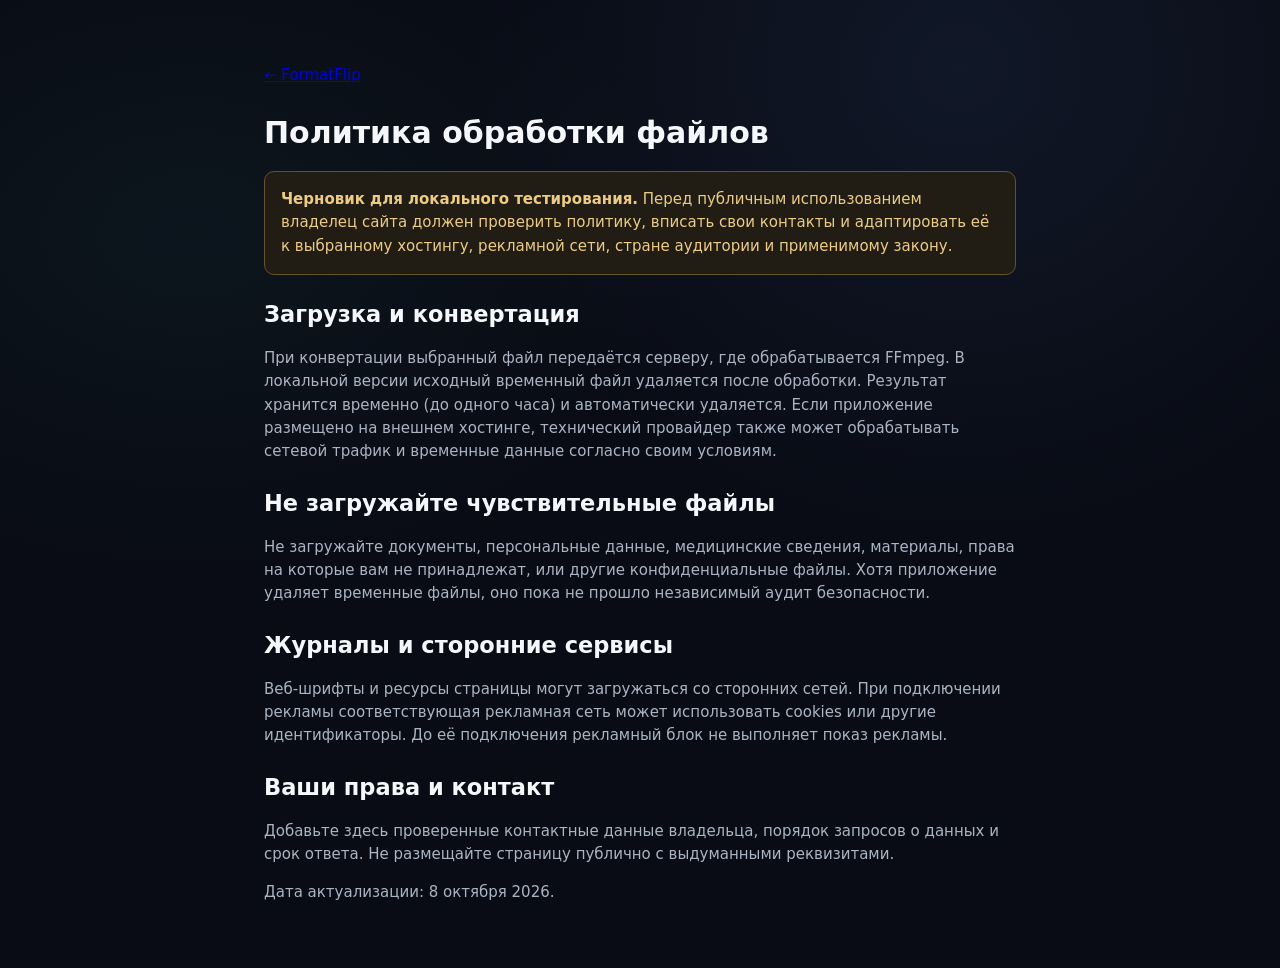
<file: privacy.html>
<!doctype html><html lang="ru"><head><meta charset="utf-8"><meta name="viewport" content="width=device-width,initial-scale=1"><title>Приватность — FormatFlip</title><link rel="stylesheet" href="/assets/style.css"><style>main{max-width:800px;margin:4rem auto;padding:0 1.5rem}h1,h2{margin:1.4rem 0 .5rem}p,li{color:#aab4c3}.notice{padding:1rem;border:1px solid #665326;border-radius:10px;background:#211d14;color:#edcc81}</style></head><body><main><p><a href="/">← FormatFlip</a></p><h1>Политика обработки файлов</h1><p class="notice"><b>Черновик для локального тестирования.</b> Перед публичным использованием владелец сайта должен проверить политику, вписать свои контакты и адаптировать её к выбранному хостингу, рекламной сети, стране аудитории и применимому закону.</p><h2>Загрузка и конвертация</h2><p>При конвертации выбранный файл передаётся серверу, где обрабатывается FFmpeg. В локальной версии исходный временный файл удаляется после обработки. Результат хранится временно (до одного часа) и автоматически удаляется. Если приложение размещено на внешнем хостинге, технический провайдер также может обрабатывать сетевой трафик и временные данные согласно своим условиям.</p><h2>Не загружайте чувствительные файлы</h2><p>Не загружайте документы, персональные данные, медицинские сведения, материалы, права на которые вам не принадлежат, или другие конфиденциальные файлы. Хотя приложение удаляет временные файлы, оно пока не прошло независимый аудит безопасности.</p><h2>Журналы и сторонние сервисы</h2><p>Веб-шрифты и ресурсы страницы могут загружаться со сторонних сетей. При подключении рекламы соответствующая рекламная сеть может использовать cookies или другие идентификаторы. До её подключения рекламный блок не выполняет показ рекламы.</p><h2>Ваши права и контакт</h2><p>Добавьте здесь проверенные контактные данные владельца, порядок запросов о данных и срок ответа. Не размещайте страницу публично с выдуманными реквизитами.</p><p>Дата актуализации: 8 октября 2026.</p></main></body></html>
</file>
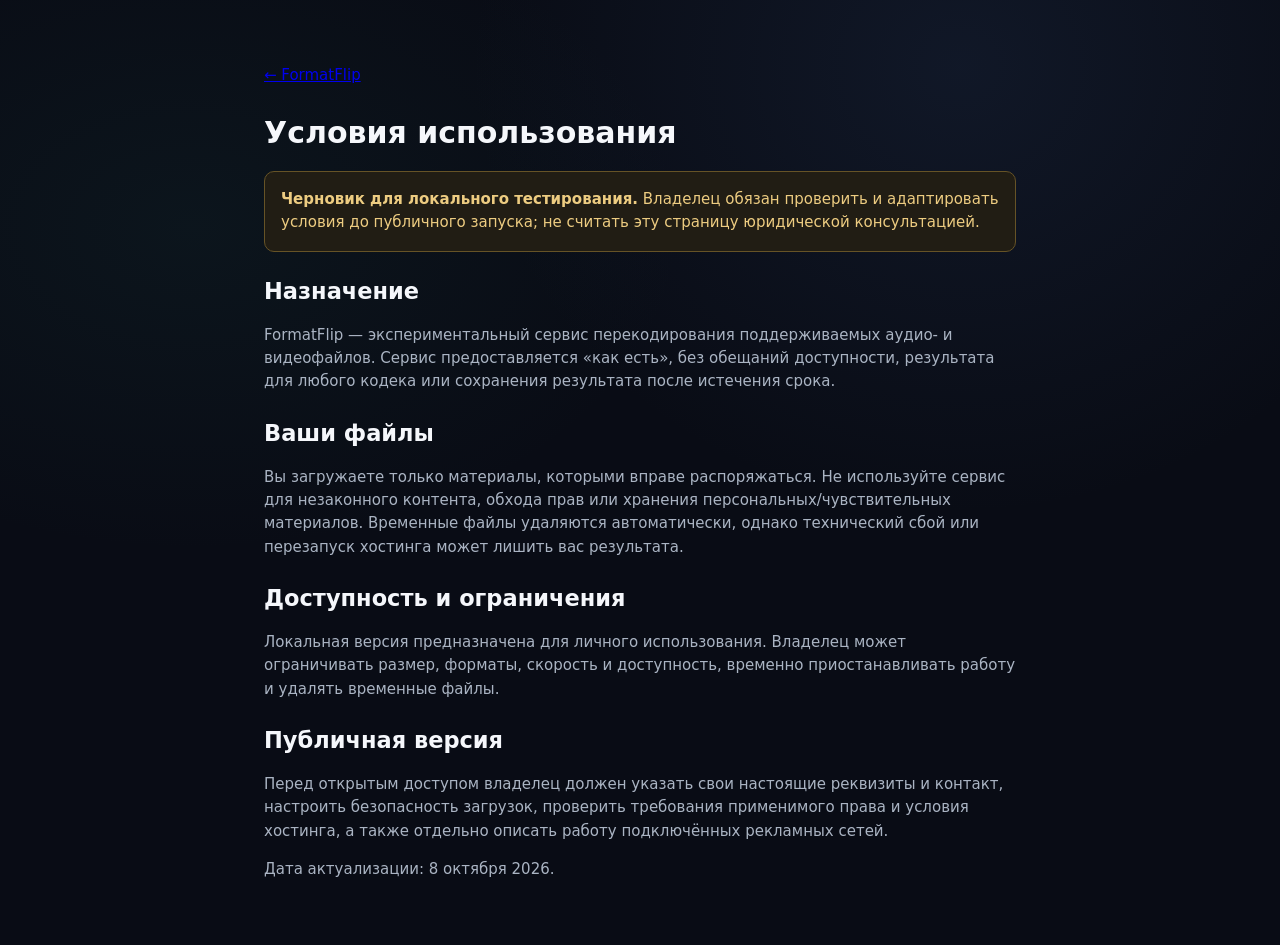
<file: terms.html>
<!doctype html><html lang="ru"><head><meta charset="utf-8"><meta name="viewport" content="width=device-width,initial-scale=1"><title>Условия использования — FormatFlip</title><link rel="stylesheet" href="/assets/style.css"><style>main{max-width:800px;margin:4rem auto;padding:0 1.5rem}h1,h2{margin:1.4rem 0 .5rem}p,li{color:#aab4c3}.notice{padding:1rem;border:1px solid #665326;border-radius:10px;background:#211d14;color:#edcc81}</style></head><body><main><p><a href="/">← FormatFlip</a></p><h1>Условия использования</h1><p class="notice"><b>Черновик для локального тестирования.</b> Владелец обязан проверить и адаптировать условия до публичного запуска; не считать эту страницу юридической консультацией.</p><h2>Назначение</h2><p>FormatFlip — экспериментальный сервис перекодирования поддерживаемых аудио- и видеофайлов. Сервис предоставляется «как есть», без обещаний доступности, результата для любого кодека или сохранения результата после истечения срока.</p><h2>Ваши файлы</h2><p>Вы загружаете только материалы, которыми вправе распоряжаться. Не используйте сервис для незаконного контента, обхода прав или хранения персональных/чувствительных материалов. Временные файлы удаляются автоматически, однако технический сбой или перезапуск хостинга может лишить вас результата.</p><h2>Доступность и ограничения</h2><p>Локальная версия предназначена для личного использования. Владелец может ограничивать размер, форматы, скорость и доступность, временно приостанавливать работу и удалять временные файлы.</p><h2>Публичная версия</h2><p>Перед открытым доступом владелец должен указать свои настоящие реквизиты и контакт, настроить безопасность загрузок, проверить требования применимого права и условия хостинга, а также отдельно описать работу подключённых рекламных сетей.</p><p>Дата актуализации: 8 октября 2026.</p></main></body></html>
</file>
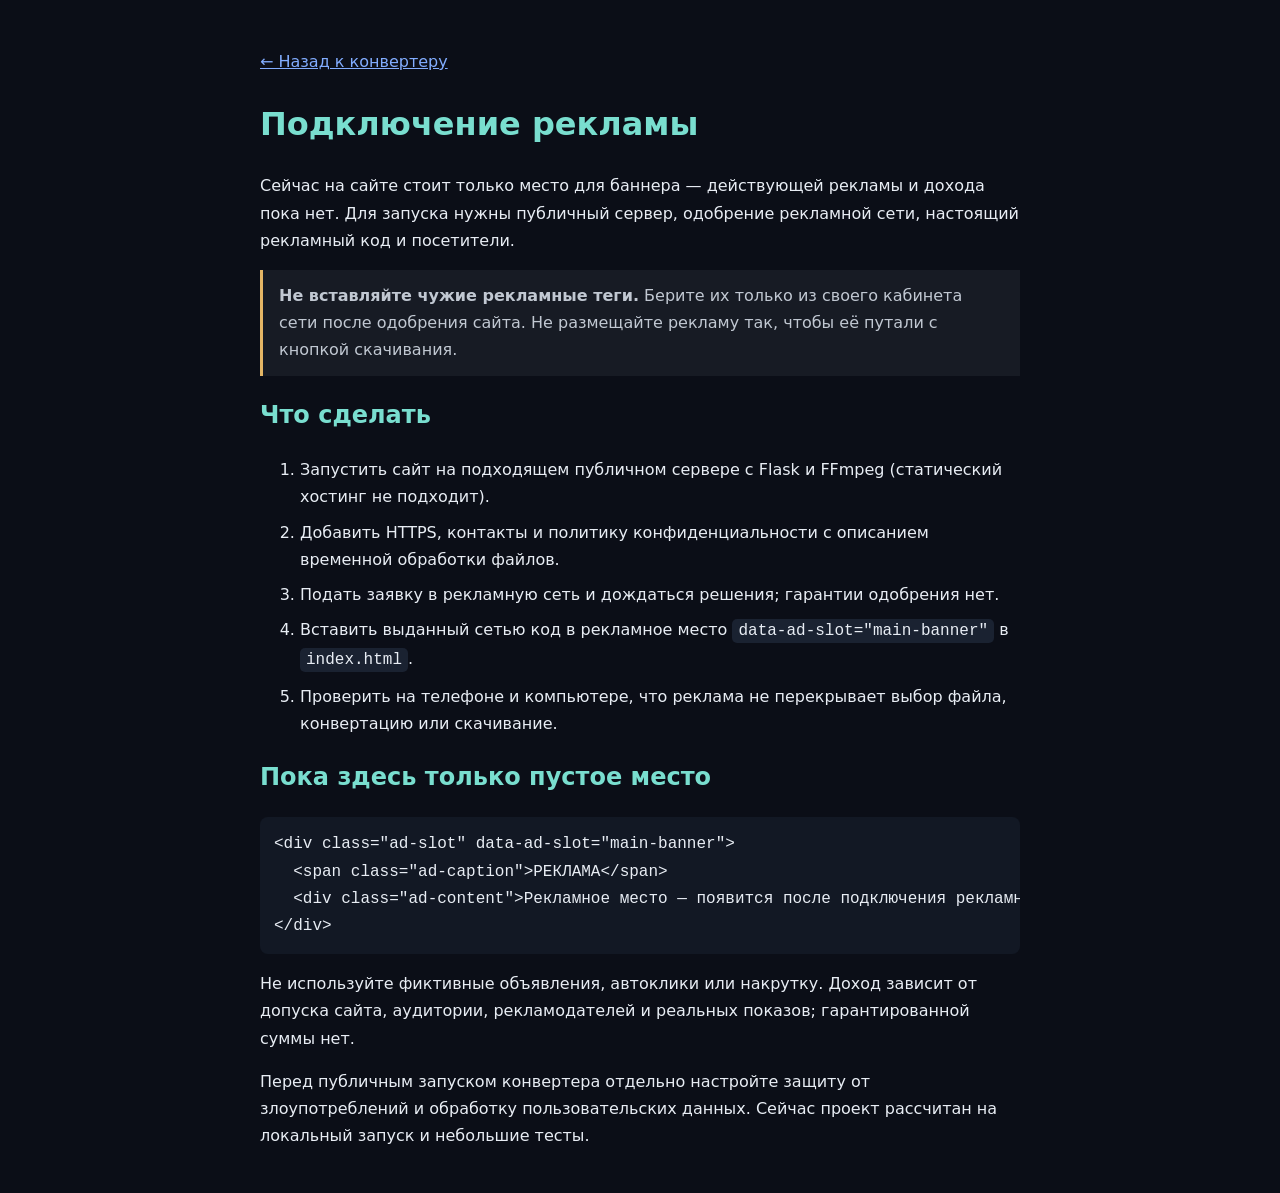
<file: monetize/ads_guide.html>
<!doctype html><html lang="ru"><head><meta charset="utf-8"><meta name="viewport" content="width=device-width,initial-scale=1"><title>FormatFlip — подключение рекламы</title><style>body{max-width:760px;margin:48px auto;padding:0 22px;background:#0b0e17;color:#e8edf4;font:16px/1.7 system-ui}h1,h2{color:#79decf}a{color:#82adff}code{background:#1a2231;padding:3px 6px;border-radius:5px}li{margin:8px 0}.warning{border-left:3px solid #e4b665;padding:12px 16px;background:#171b24;color:#c1c8d2}pre{overflow:auto;background:#121824;padding:14px;border-radius:8px}</style></head><body><p><a href="/">← Назад к конвертеру</a></p><h1>Подключение рекламы</h1><p>Сейчас на сайте стоит только место для баннера — действующей рекламы и дохода пока нет. Для запуска нужны публичный сервер, одобрение рекламной сети, настоящий рекламный код и посетители.</p><div class="warning"><b>Не вставляйте чужие рекламные теги.</b> Берите их только из своего кабинета сети после одобрения сайта. Не размещайте рекламу так, чтобы её путали с кнопкой скачивания.</div><h2>Что сделать</h2><ol><li>Запустить сайт на подходящем публичном сервере с Flask и FFmpeg (статический хостинг не подходит).</li><li>Добавить HTTPS, контакты и политику конфиденциальности с описанием временной обработки файлов.</li><li>Подать заявку в рекламную сеть и дождаться решения; гарантии одобрения нет.</li><li>Вставить выданный сетью код в рекламное место <code>data-ad-slot="main-banner"</code> в <code>index.html</code>.</li><li>Проверить на телефоне и компьютере, что реклама не перекрывает выбор файла, конвертацию или скачивание.</li></ol><h2>Пока здесь только пустое место</h2><pre>&lt;div class="ad-slot" data-ad-slot="main-banner"&gt;
  &lt;span class="ad-caption"&gt;РЕКЛАМА&lt;/span&gt;
  &lt;div class="ad-content"&gt;Рекламное место — появится после подключения рекламной сети&lt;/div&gt;
&lt;/div&gt;</pre><p>Не используйте фиктивные объявления, автоклики или накрутку. Доход зависит от допуска сайта, аудитории, рекламодателей и реальных показов; гарантированной суммы нет.</p><p>Перед публичным запуском конвертера отдельно настройте защиту от злоупотреблений и обработку пользовательских данных. Сейчас проект рассчитан на локальный запуск и небольшие тесты.</p></body></html>
</file>
<file: assets/style.css>
:root{--bg:#090c15;--panel:#101522;--panel2:#131a29;--line:rgba(255,255,255,.085);--text:#f5f7fb;--muted:#9aa4b5;--cyan:#67e4d1;--blue:#8ba5ff;--font:'DM Sans','Manrope',system-ui,sans-serif}*{box-sizing:border-box}html{scroll-behavior:smooth}body{margin:0;background:radial-gradient(ellipse at 75% 7%,rgba(49,74,119,.19),transparent 36%),radial-gradient(ellipse at 15% 24%,rgba(36,101,96,.1),transparent 32%),var(--bg);color:var(--text);font-family:var(--font);font-size:15px;line-height:1.55;-webkit-font-smoothing:antialiased}.site-shell{max-width:1160px;padding:0 36px;margin:auto}.nav-bar{height:82px;display:flex;align-items:center;justify-content:space-between;border-bottom:1px solid rgba(255,255,255,.055)}.brand{display:inline-flex;align-items:center;gap:10px;color:#f5f7fb;text-decoration:none;font-size:20px;font-weight:800;letter-spacing:-.8px}.brand-mark{display:grid;place-items:center;width:32px;height:32px;border-radius:10px;background:linear-gradient(140deg,#69e4d3,#708df8);color:#0a1119;font-size:19px;font-weight:900}.brand-flip{color:#73daca}.nav-right{display:flex;align-items:center;gap:27px}.privacy-note,.nav-link{font-size:12px;color:var(--muted);text-decoration:none}.privacy-note{display:flex;align-items:center;gap:9px}.live-dot{width:7px;height:7px;border-radius:50%;background:#67e4b0;box-shadow:0 0 10px rgba(103,228,176,.5)}.nav-link:hover{color:white}.hero{display:grid;grid-template-columns:1fr .9fr;align-items:center;min-height:375px;padding:54px 0 48px;gap:28px}.eyebrow,.section-kicker,.mini-label{font-size:10px;letter-spacing:1.6px;color:#77d8c9;font-weight:700}.eyebrow{display:flex;align-items:center;gap:10px}.eyebrow-line{width:23px;height:1px;background:#69dfcd}.hero h1{font-size:clamp(42px,5.2vw,65px);letter-spacing:-3.7px;line-height:1.08;margin:21px 0 15px;font-weight:750}.hero h1 span{color:#91a5c9}.hero-text{max-width:445px;color:#a7b0c0;font-size:15px;line-height:1.75;margin:0}.trust-row{display:flex;flex-wrap:wrap;gap:18px;margin-top:26px;color:#b1bbca;font-size:11px}.check{font-size:12px;color:#74dfc9;margin-right:5px}.hero-art{height:255px;position:relative;display:grid;place-items:center;overflow:hidden}.art-glow{position:absolute;width:300px;height:200px;border-radius:50%;background:rgba(72,132,147,.18);filter:blur(46px)}.art-orbit{position:absolute;width:280px;height:170px;border:1px solid rgba(143,168,203,.17);border-radius:50%;transform:rotate(-25deg)}.orbit-b{width:250px;height:116px;transform:rotate(30deg);border-color:rgba(105,219,201,.14)}.format-card{position:absolute;display:flex;align-items:center;gap:11px;padding:14px 17px;border:1px solid rgba(255,255,255,.13);background:linear-gradient(145deg,rgba(26,37,54,.96),rgba(15,21,34,.96));box-shadow:0 16px 50px rgba(0,0,0,.3);border-radius:13px;z-index:2}.format-card b{display:block;font-size:12px}.format-card small{display:block;color:#8793a6;font-size:10px;margin-top:2px}.format-left{left:5%;top:67px}.format-right{right:4%;bottom:55px}.file-icon{width:35px;height:39px;display:grid;place-items:center;border-radius:8px;font-size:15px}.video-icon{color:#76e2d1;background:rgba(94,220,193,.13)}.audio-icon{font-size:20px;color:#a5afff;background:rgba(126,140,255,.15)}.convert-arrow{display:flex;align-items:center;gap:6px;color:#71dfd0;position:absolute;z-index:3}.convert-arrow span{width:31px;height:1px;background:linear-gradient(90deg,transparent,#68dfd0)}.convert-arrow span:nth-child(2){width:7px;height:7px;border-top:1px solid #77e6d6;border-right:1px solid #77e6d6;transform:rotate(45deg);background:none;margin-left:-12px}.convert-arrow span:nth-child(3){display:none}.art-spark{position:absolute;color:#73dbcf}.spark-a{top:42px;right:22%;font-size:17px}.spark-b{left:24%;bottom:37px;font-size:20px;color:#93a4ff}.converter-card{position:relative;background:linear-gradient(145deg,rgba(19,27,41,.98),rgba(14,20,32,.98));border:1px solid rgba(255,255,255,.105);border-radius:18px;padding:28px 30px 18px;box-shadow:0 22px 75px rgba(0,0,0,.27);scroll-margin-top:30px}.converter-heading{display:flex;justify-content:space-between;align-items:center;margin-bottom:21px}.mini-label{font-size:9px;color:#8797ac;letter-spacing:1.4px}.converter-heading h2{font-size:22px;letter-spacing:-.7px;margin:3px 0 0}.secure-tag{display:flex;align-items:center;gap:7px;color:#aeb9c8;font-size:10px;border:1px solid rgba(255,255,255,.09);border-radius:20px;padding:7px 10px}.secure-tag span{color:#75e0cf}.drop-zone{height:164px;border:1px dashed rgba(133,157,183,.32);border-radius:13px;background:rgba(255,255,255,.018);display:flex;flex-direction:column;align-items:center;justify-content:center;cursor:pointer;transition:.2s;position:relative}.drop-zone:hover,.drop-zone.drag-over{border-color:#68daca;background:rgba(101,220,199,.04)}.drop-zone input{position:absolute;inset:0;width:100%;height:100%;opacity:0;cursor:pointer}.upload-icon{width:33px;height:33px;border-radius:10px;display:grid;place-items:center;color:#73ddce;background:rgba(96,221,200,.12);margin-bottom:8px}.upload-icon svg{width:19px;height:19px}.drop-title{font-size:13px;font-weight:650}.drop-sub{font-size:10px;color:#8792a3;margin-top:1px}.supported-formats{font-size:8px;letter-spacing:.8px;color:#647185;margin-top:10px}.selected-file{display:flex;align-items:center;gap:10px;border:1px solid rgba(255,255,255,.09);border-radius:9px;padding:8px 12px;margin-top:10px;font-size:11px;color:#dae1eb}.selected-file[hidden],.progress-wrap[hidden],.result-area[hidden]{display:none}.selected-file-icon{color:#7be2d0}.selected-file-name{overflow:hidden;text-overflow:ellipsis;white-space:nowrap;flex:1}.remove-file{background:transparent;color:#9aa5b6;border:0;font-size:19px;cursor:pointer}.convert-options{display:flex;align-items:end;gap:13px;margin-top:16px}.format-select-wrap{flex:1}.format-select-wrap>label{display:block;color:#9aa5b5;font-size:10px;margin:0 0 6px 2px}.select-shell{position:relative}.select-shell select{width:100%;height:43px;appearance:none;border:1px solid rgba(255,255,255,.11);border-radius:9px;color:#e8edf5;background:#171e2d;padding:0 38px 0 12px;font:500 12px var(--font);outline:none}.select-shell select:focus{border-color:#6edcca}.select-shell option,.select-shell optgroup{background:#151b29;color:#f4f6fa}.select-chevron{position:absolute;right:14px;top:8px;color:#a6b0bf;pointer-events:none}.convert-button{height:43px;padding:0 17px;display:flex;align-items:center;gap:21px;border:0;border-radius:9px;background:linear-gradient(105deg,#73dfcc,#7bb7d9);color:#0a191c;font:700 12px var(--font);cursor:pointer;box-shadow:0 6px 20px rgba(98,212,198,.16);transition:transform .15s,filter .15s}.convert-button:hover{filter:brightness(1.08);transform:translateY(-1px)}.convert-button:disabled{opacity:.55;cursor:wait;transform:none}.button-arrow{font-size:16px}.progress-wrap{margin-top:14px}.progress-track{height:4px;background:rgba(255,255,255,.08);border-radius:4px;overflow:hidden}.progress-fill{height:100%;width:8%;background:linear-gradient(90deg,#69dac8,#8b9cff);border-radius:4px;transition:width .35s}.progress-meta{display:flex;justify-content:space-between;font-size:10px;color:#aab4c3;margin-top:7px}.result-area{margin-top:14px;display:flex;align-items:center;gap:10px;padding:12px;border-radius:10px;border:1px solid rgba(99,220,192,.2);background:rgba(87,202,175,.06)}.result-check{width:25px;height:25px;border-radius:50%;display:grid;place-items:center;background:rgba(96,219,186,.14);color:#70e0bf}.result-copy{flex:1}.result-copy b,.result-copy span{display:block;font-size:11px}.result-copy span{color:#96a4b5;font-size:10px}.download-button{padding:9px 13px;border-radius:8px;text-decoration:none;background:#6cdbc9;color:#0c1b1d;font-weight:700;font-size:10px}.download-button span{margin-left:8px}.converter-foot{display:flex;justify-content:space-between;gap:10px;margin-top:15px;color:#748196;font-size:9px}.converter-foot b{color:#aab5c3}.foot-lock{color:#72dcca;margin-right:4px}.ad-section{margin:32px 0 4px}.ad-slot{height:94px;border:1px solid rgba(255,255,255,.055);border-radius:10px;background:rgba(255,255,255,.013);display:flex;flex-direction:column;align-items:center;justify-content:center;gap:5px}.ad-caption{font-size:8px;letter-spacing:1.4px;color:#677384}.ad-content{color:#778395;font-size:10px}.how-section{padding:62px 0 15px}.section-kicker{font-size:9px;color:#72cdbf;letter-spacing:1.55px}.how-section h2,.faq-section h2{font-size:27px;letter-spacing:-1.1px;margin:7px 0 3px}.section-desc{font-size:12px;color:#8f9bac;margin:0}.steps-grid{display:grid;grid-template-columns:repeat(3,1fr);gap:14px;margin-top:24px}.step-card{position:relative;padding:18px;border:1px solid rgba(255,255,255,.075);background:rgba(255,255,255,.022);border-radius:12px;min-height:125px}.step-number{position:absolute;right:14px;top:11px;font-size:9px;letter-spacing:1px;color:#657287}.step-icon{width:29px;height:29px;border-radius:8px;display:grid;place-items:center;background:rgba(98,216,196,.1);color:#74ddcb;font-size:17px}.icon-swap{background:rgba(130,151,255,.11);color:#a0acff}.icon-download{background:rgba(93,204,162,.1);color:#73d6a8}.step-card h3{font-size:12px;margin:11px 0 3px}.step-card p{font-size:10px;color:#8a96a8;margin:0}.formats-section{display:flex;align-items:center;justify-content:space-between;gap:30px;margin-top:63px;padding:25px;border-radius:14px;border:1px solid rgba(255,255,255,.075);background:linear-gradient(110deg,rgba(27,39,55,.75),rgba(16,23,35,.65))}.formats-section h2{font-size:18px;letter-spacing:-.5px;margin:5px 0}.formats-section p{font-size:10px;color:#929daf;max-width:390px;margin:0}.format-pills{display:flex;flex-wrap:wrap;justify-content:flex-end;gap:7px;max-width:390px}.format-pills span{padding:7px 9px;border:1px solid rgba(255,255,255,.09);background:rgba(8,13,22,.38);border-radius:7px;color:#bec8d6;font-size:9px}.format-pills i{font-style:normal;color:#6ddaca;margin:0 4px}.faq-section{padding:59px 0 5px}.faq-list{margin-top:17px;border-top:1px solid rgba(255,255,255,.075)}.faq-list details{border-bottom:1px solid rgba(255,255,255,.075);padding:13px 2px}.faq-list summary{cursor:pointer;list-style:none;font-size:11px;font-weight:600}.faq-list summary::-webkit-details-marker{display:none}.faq-list summary::after{content:'+';float:right;color:#73ddca;font-size:16px;font-weight:400}.faq-list details[open] summary::after{content:'−'}.faq-list p{font-size:10px;color:#96a2b3;max-width:740px;margin:9px 0 0}.bottom-cta{margin:45px 0 0;padding:24px 26px;border-radius:13px;border:1px solid rgba(104,219,199,.13);background:linear-gradient(100deg,rgba(57,113,110,.15),rgba(34,46,82,.15));display:flex;align-items:center;justify-content:space-between;gap:20px}.bottom-cta h2{font-size:20px;letter-spacing:-.6px;margin:4px 0}.bottom-cta p{font-size:11px;color:#99a6b5;margin:0}.bottom-button{padding:10px 14px;background:#73decc;color:#0a191a;border-radius:8px;text-decoration:none;font-size:10px;font-weight:700;white-space:nowrap}.bottom-button span{margin-left:10px}.footer{height:83px;margin-top:32px;border-top:1px solid rgba(255,255,255,.065);display:flex;align-items:center;gap:20px}.footer-brand{font-size:14px}.footer-brand .brand-mark{width:25px;height:25px;border-radius:7px;font-size:15px}.footer-copy{font-size:9px;color:#798596}.footer-copy:last-child{margin-left:auto}@media(max-width:800px){.site-shell{padding:0 22px}.hero{grid-template-columns:1fr .75fr;min-height:335px}.hero h1{font-size:46px}.formats-section{align-items:flex-start;flex-direction:column}.format-pills{justify-content:flex-start;max-width:none}}@media(max-width:600px){.site-shell{padding:0 15px}.nav-bar{height:65px}.nav-right{gap:13px}.privacy-note{font-size:0}.privacy-note .live-dot{width:8px;height:8px}.nav-link{font-size:10px}.hero{grid-template-columns:1fr;padding:42px 0 27px;min-height:0;gap:8px}.hero h1{font-size:43px;letter-spacing:-2.5px}.hero-text{font-size:13px}.trust-row{gap:10px;font-size:9px;margin-top:18px}.hero-art{height:190px}.format-left{left:4%;top:43px}.format-right{right:3%;bottom:30px}.converter-card{padding:19px 15px 14px;border-radius:14px}.converter-heading h2{font-size:19px}.secure-tag{font-size:0;padding:8px}.secure-tag span{font-size:15px}.drop-zone{height:150px}.convert-options{align-items:stretch;flex-direction:column;gap:10px}.convert-button{justify-content:center}.converter-foot{font-size:8px}.steps-grid{grid-template-columns:1fr;gap:9px}.step-card{min-height:102px;padding:13px}.step-card h3{margin-top:7px}.how-section{padding-top:47px}.how-section h2,.faq-section h2{font-size:23px}.formats-section{margin-top:44px;padding:17px}.bottom-cta{align-items:flex-start;flex-direction:column;margin-top:34px;padding:18px}.footer{height:auto;min-height:75px;gap:10px;flex-wrap:wrap;padding:12px 0}.footer-copy:last-child{margin-left:0;width:100%}.result-area{flex-wrap:wrap}.download-button{margin-left:35px}}@media(prefers-reduced-motion:reduce){*,*::before,*::after{scroll-behavior:auto!important;transition:none!important;animation:none!important}}
.stats-section{text-align:center;color:var(--muted);padding:14px;margin:4px auto 20px}.stats-section b{color:var(--text);font-variant-numeric:tabular-nums}
</file>
